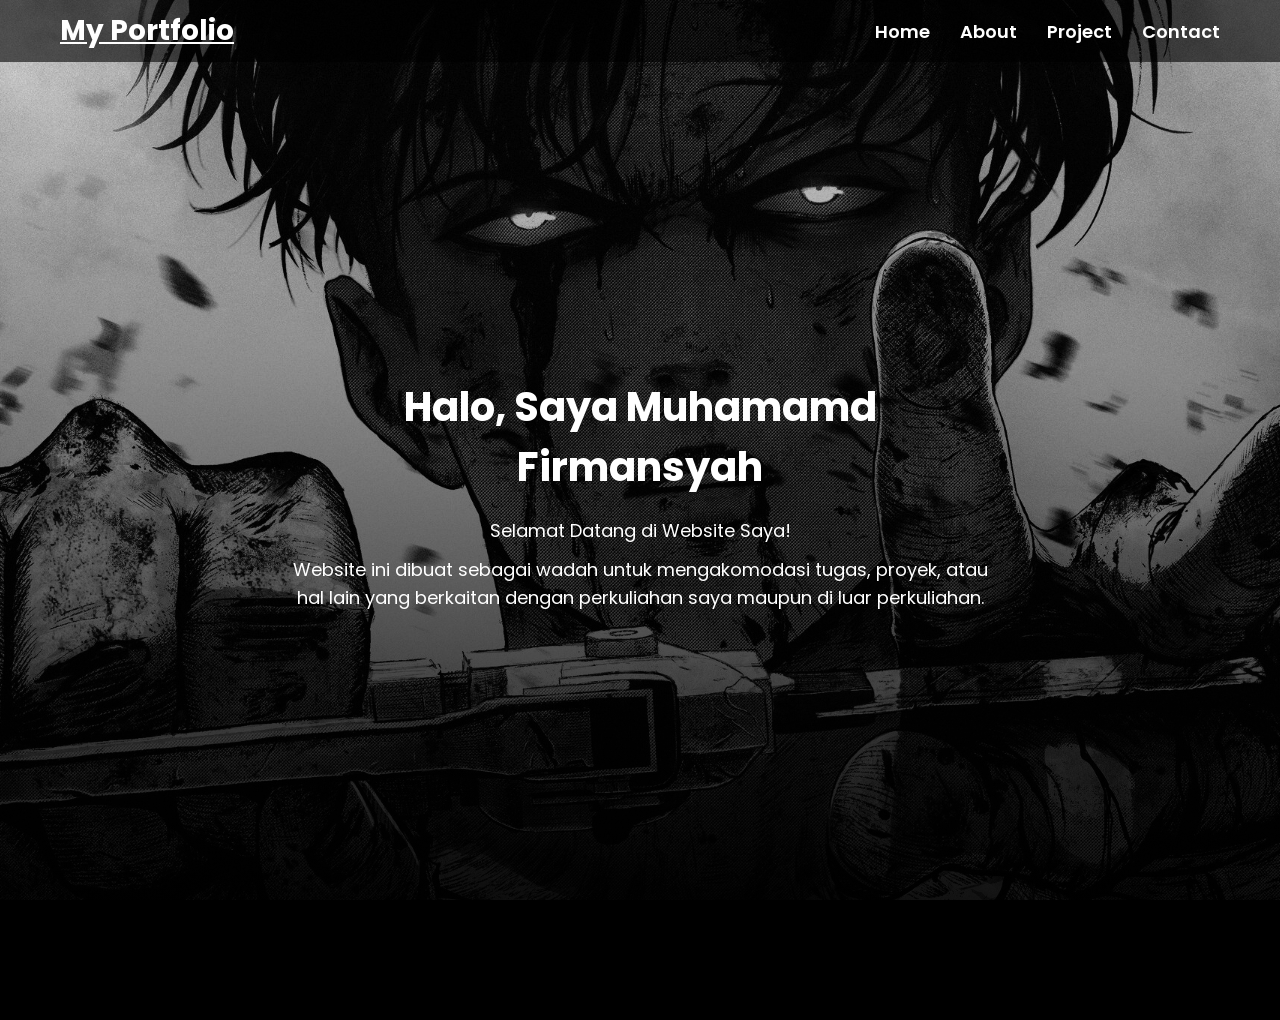
<file: index.html>
<!DOCTYPE html>
<html lang="en">
<head>
  <meta charset="UTF-8" />
  <meta name="viewport" content="width=device-width, initial-scale=1.0" />
  <title>Portfolio</title>

  <!-- Link to external stylesheets -->
  <link rel="stylesheet" href="css/style.css" />

  <!-- Google Fonts -->
  <link rel="preconnect" href="https://fonts.googleapis.com">
  <link rel="preconnect" href="https://fonts.gstatic.com" crossorigin>
  <link href="https://fonts.googleapis.com/css2?family=Poppins:wght@400;600;700&display=swap" rel="stylesheet">

  <!-- Font Awesome for icons -->
  <link rel="stylesheet" href="https://cdnjs.cloudflare.com/ajax/libs/font-awesome/6.0.0-beta3/css/all.min.css" />
  
  <style>
    /* Layout wrapper for consistent spacing */
    .section .content-wrapper {
      max-width: 900px;
      margin: 0 auto;
      padding: 100px 20px 60px;
      text-align: center;
    }

    .section h2 {
      font-size: 32px;
      margin-bottom: 20px;
    }

    .section p {
      font-size: 18px;
      line-height: 1.6;
    }

    .project-folder-list {
      margin-top: 40px;
      align-items: center;
    }

    .social-icons {
      margin-top: 60px;
    }
  </style>
</head>

<body>
  <!-- Background Section -->
  <div class="background">
    <img src="img/lipai.jpg" alt="background" />
    <div class="overlay"></div>
  </div>

  <!-- Header Section -->
  <header>
    <a href="#" class="logo">My Portfolio</a>
    <ul class="navlist">
      <li><a href="#home">Home</a></li>
      <li><a href="#about">About</a></li>
      <li><a href="#project">Project</a></li>
      <li><a href="#contact">Contact</a></li>
    </ul>
  </header>

  <!-- HOME Section -->
  <section id="home" class="section active">
    <div class="content-wrapper">
      <div class="intro-text">
        <h1 class="slide-bounce">Halo, Saya Muhamamd Firmansyah</h1>
        <p>Selamat Datang di Website Saya!</p>
        <p>Website ini dibuat sebagai wadah untuk mengakomodasi tugas, proyek, atau hal lain yang berkaitan dengan perkuliahan saya maupun di luar perkuliahan.</p>
      </div>
    </div>
  </section>

  <!-- ABOUT Section -->
  <section id="about" class="section about-section">
    <div class="about-container">
      <h2>About Me</h2>
      <p>
        Halo! Saya adalah seorang mahasiswa <strong>Teknik Informatika angkatan 2024</strong> di <strong>Universitas Riau</strong>. 
        Sejak kecil, saya sudah tertarik dengan dunia teknologi, khususnya IT. Ketertarikan itu mulai tumbuh saat saya bermain game — 
        dari situ saya mulai penasaran bagaimana sebuah program atau aplikasi bisa bekerja.
      </p>
      <p>
        Saya percaya bahwa teknologi bisa menjadi alat yang sangat powerful untuk menciptakan solusi dalam kehidupan sehari-hari. 
        Karena itu, saya terus berusaha untuk mengembangkan kemampuan saya di bidang ini, baik melalui perkuliahan maupun proyek-proyek pribadi.
      </p>
    </div>
  </section>
  


  <!-- PROJECT Section -->
  <section id="project" class="section">
    <div class="content-wrapper">
      <h2>My Projects</h2>
      <p>Beberapa projek ataupun tugas dari beberapa mata kuliah saya simpan di sini.</p>
      <div class="project-folder-list">
        <!-- Project Folder 1 -->
        <div class="project-folder">
          <button class="folder-title" onclick="toggleFiles('folder1')"><i class="fas fa-folder-open"></i>Sistem Multimedia</button>
          <div class="folder-files" id="folder1">
            <button onclick="openPDF('pdf/Makalah UTS.pdf')">📄 UTS (Makalah)</button>
          </div>
        </div>

        <!-- Project Folder 2 -->
        <div class="project-folder">
          <button class="folder-title" onclick="toggleFiles('folder2')"><i class="fas fa-folder-open"></i>Interaksi Manusia dan Komputer</button>
          <div class="folder-files" id="folder2">
            <button onclick="openPDF('pdf/projectB_file1.pdf')">📄 UTS</button>
          </div>
        </div>
      </div>
    </div>
  </section>

  <!-- CONTACT Section -->
  <section id="contact" class="section">
    <div class="content-wrapper">
      <h2>Contact</h2>
      <div class="social-icons">
        <a href="https://instagram.com/m.fimofirmansyah" target="_blank" class="icon instagram">
          <i class="fab fa-instagram"></i>
        </a>
        <a href="https://wa.me/6285314087628" target="_blank" class="icon whatsapp">
          <i class="fab fa-whatsapp"></i>
        </a>
        <a href="https://twitter.com/" target="_blank" class="icon twitter">
          <i class="fab fa-twitter"></i>
        </a>
        <a href="https://facebook.com/" target="_blank" class="icon facebook">
          <i class="fab fa-facebook"></i>
        </a>
      </div>
    </div>
  </section>

  <!-- Modal for PDF Viewer -->
  <div id="pdfModal" class="pdf-modal">
    <div class="pdf-content">
      <span class="close-btn" onclick="closePDF()">&times;</span>
      <iframe id="pdfFrame" src="" frameborder="0"></iframe>
    </div>
  </div>

  <!-- Link to External JS File -->
  <script src="js/script.js"></script>
</body>
</html>
</file>
<file: css/style.css>
/* General Reset and Body Styles */
* {
  padding: 0;
  margin: 0;
  box-sizing: border-box;
  font-family: "Poppins", sans-serif;
  list-style: none;
}

body {
  width: 100%;
  height: 100vh;
  background: #000;
  color: white;
  overflow-x: hidden;
}

/* Header */
header {
  position: fixed;
  top: 0;
  width: 100%;
  z-index: 1000;
  display: flex;
  justify-content: space-between;
  align-items: center;
  padding: 10px 60px;
  background: rgba(0, 0, 0, 0.6);
}

.logo {
  color: #fff;
  font-size: 28px;
  font-weight: bold;
}

.navlist {
  display: flex;
}

.navlist li {
  margin-left: 30px;
}

.navlist a {
  text-decoration: none;
  color: #fff;
  font-size: 18px;
  font-weight: 600;
  transition: 0.3s;
}

.navlist a:hover {
  border-bottom: 2px solid #fff;
}

/* Section Styles */
.section {
  opacity: 0;
  transform: translateY(20px);
  transition: opacity 0.6s ease, transform 0.6s ease;
  pointer-events: none;
  position: absolute;
  top: 100px; /* pastikan sama dengan padding atas di section */
  left: 0;
  width: 100%;
}

.section.active {
  opacity: 1;
  transform: translateY(0);
  pointer-events: auto;
  position: relative;
  z-index: 1;
}

/* Background */
.background {
  position: fixed;
  top: 0;
  left: 0;
  width: 100vw;
  height: 100vh;
  z-index: -2;
}

.background img {
  width: 100%;
  height: 100%;
  object-fit: cover;
}

.overlay {
  position: absolute;
  top: 0;
  left: 0;
  width: 100%;
  height: 100%;
  background: linear-gradient(rgba(0, 0, 0, 0), rgba(0, 0, 0, 0.9));
  z-index: 1;
}

/* Home Section */
/* HOME Section - posisi tengah */
.section#home .content-wrapper {
  display: flex;
  flex-direction: column;
  justify-content: center;
  align-items: center;
  height: calc(100vh - 100px); /* tinggi penuh dikurangi header */
  padding: 0 20px;
  text-align: center;
}

.intro-text {
  max-width: 700px;
}

.intro-text h1 {
  font-size: 40px;
  margin-bottom: 20px;
  font-weight: 700;
}

.intro-text p {
  font-size: 20px;
  margin-bottom: 10px;
  line-height: 1.4;
}


/* Animations */
.slide-bounce {
  display: inline-block;
  animation: slideInBounce 2s ease-out forwards;
}

@keyframes slideInBounce {
  0% {
    transform: translateX(-100%);
    opacity: 0;
  }
  60% {
    transform: translateX(0);
    opacity: 1;
  }
  80% {
    transform: translateY(-10px);
  }
  100% {
    transform: translateY(0);
  }
}

/* Project Section */
.project-folder {
  background: rgba(255, 255, 255, 0.05);
  border: 1px solid #ffffff22;
  padding: 20px;
  border-radius: 16px;
  backdrop-filter: blur(8px);
  box-shadow: 0 8px 20px rgba(0, 0, 0, 0.3);
  transition: transform 0.3s ease, box-shadow 0.3s ease;
}

.project-folder:hover {
  transform: translateY(-5px);
  box-shadow: 0 12px 24px rgba(0, 0, 0, 0.4);
}

.folder-title {
  width: 100%;
  text-align: left;
  padding: 16px 20px;
  background: linear-gradient(135deg, #111 0%, #1e1e1e 100%);
  color: #ffc107;
  font-weight: 600;
  font-size: 18px;
  border: none;
  border-radius: 12px;
  cursor: pointer;
  display: flex;
  align-items: center;
  gap: 10px;
  transition: background 0.3s ease, transform 0.2s;
}

.folder-title:hover {
  background: linear-gradient(135deg, #222 0%, #333 100%);
  transform: scale(1.02);
}

.folder-title::before {
  content: "";
  font-size: 20px;
}

.folder-files {
  display: none;
  flex-direction: column;
  gap: 10px;
  margin-top: 15px;
  animation: fadeIn 0.3s ease;
}

.folder-files button {
  background-color: #222;
  color: #fff;
  padding: 12px 16px;
  border: none;
  border-radius: 10px;
  text-align: left;
  font-size: 16px;
  transition: background 0.3s;
  cursor: pointer;
}

.folder-files button:hover {
  background-color: #333;
}

/* Animasi fade in */
@keyframes fadeIn {
  from {
    opacity: 0;
    transform: translateY(5px);
  }
  to {
    opacity: 1;
    transform: translateY(0);
  }
}



/* Modal for PDF */
.pdf-modal {
  display: none;
  position: fixed;
  top: 0;
  left: 0;
  width: 100%;
  height: 100%;
  background-color: rgba(15, 15, 15, 0.95);
  backdrop-filter: blur(6px);
  justify-content: center;
  align-items: center;
  z-index: 9999;
}

.pdf-content {
  position: relative;
  width: 80%;
  height: 80%;
  background-color: #1a1a1a;
  border: 1px solid #444;
  border-radius: 12px;
  overflow: hidden;
  box-shadow: 0 0 30px rgba(0, 0, 0, 0.6);
}

.pdf-content iframe {
  width: 100%;
  height: 100%;
  border: none;
  background-color: #1a1a1a;
}

.close-btn {
  position: absolute;
  top: 12px;
  right: 16px;
  font-size: 22px;
  color: #ccc;
  background-color: transparent;
  border: 2px solid #444;
  border-radius: 50%;
  width: 35px;
  height: 35px;
  display: flex;
  align-items: center;
  justify-content: center;
  cursor: pointer;
  transition: 0.3s ease;
}

.close-btn:hover {
  background-color: #444;
  color: #fff;
}

/* Contact - Social Icons */
.social-icons {
  margin-top: 150px;
  display: flex;
  gap: 20px;
  justify-content: center;
  flex-wrap: wrap;
}

.social-icons .icon {
  display: inline-flex;
  justify-content: center;
  align-items: center;
  text-decoration: none;
  padding: 15px;
  border-radius: 50%;
  font-size: 30px;
  color: #fff;
  background-color: #000;
  transition: transform 0.3s, background-color 0.3s;
  border: 2px solid #000;
}

.social-icons .icon:hover {
  transform: scale(1.2);
  background-color: #fff;
  color: #000;
}

.social-icons .icon i {
  filter: grayscale(0%);
}

.social-icons .icon:hover i {
  filter: grayscale(0%);
}

.about-section {
  display: flex;
  justify-content: center;
  align-items: center;
  padding: 100px 20px;
  min-height: 100vh;
  background: transparent;
}

.about-container {
  background-color: rgba(0, 0, 0, 0.6); /* monokrom gelap semi-transparan */
  border-radius: 16px;
  padding: 30px;
  max-width: 800px;
  color: white;
  font-size: 18px;
  line-height: 1.7;
  box-shadow: 0 0 20px rgba(0, 0, 0, 0.4);
}

.about-container h2 {
  text-align: center;
  margin-bottom: 20px;
  font-size: 32px;
}

html {
  scroll-behavior: smooth;
}

@media (max-width: 768px) {
  header {
    flex-direction: column;
    padding: 10px 20px;
  }

  .navlist {
    flex-direction: column;
    align-items: center;
    margin-top: 10px;
  }

  .navlist li {
    margin: 10px 0;
  }
}
</file>
